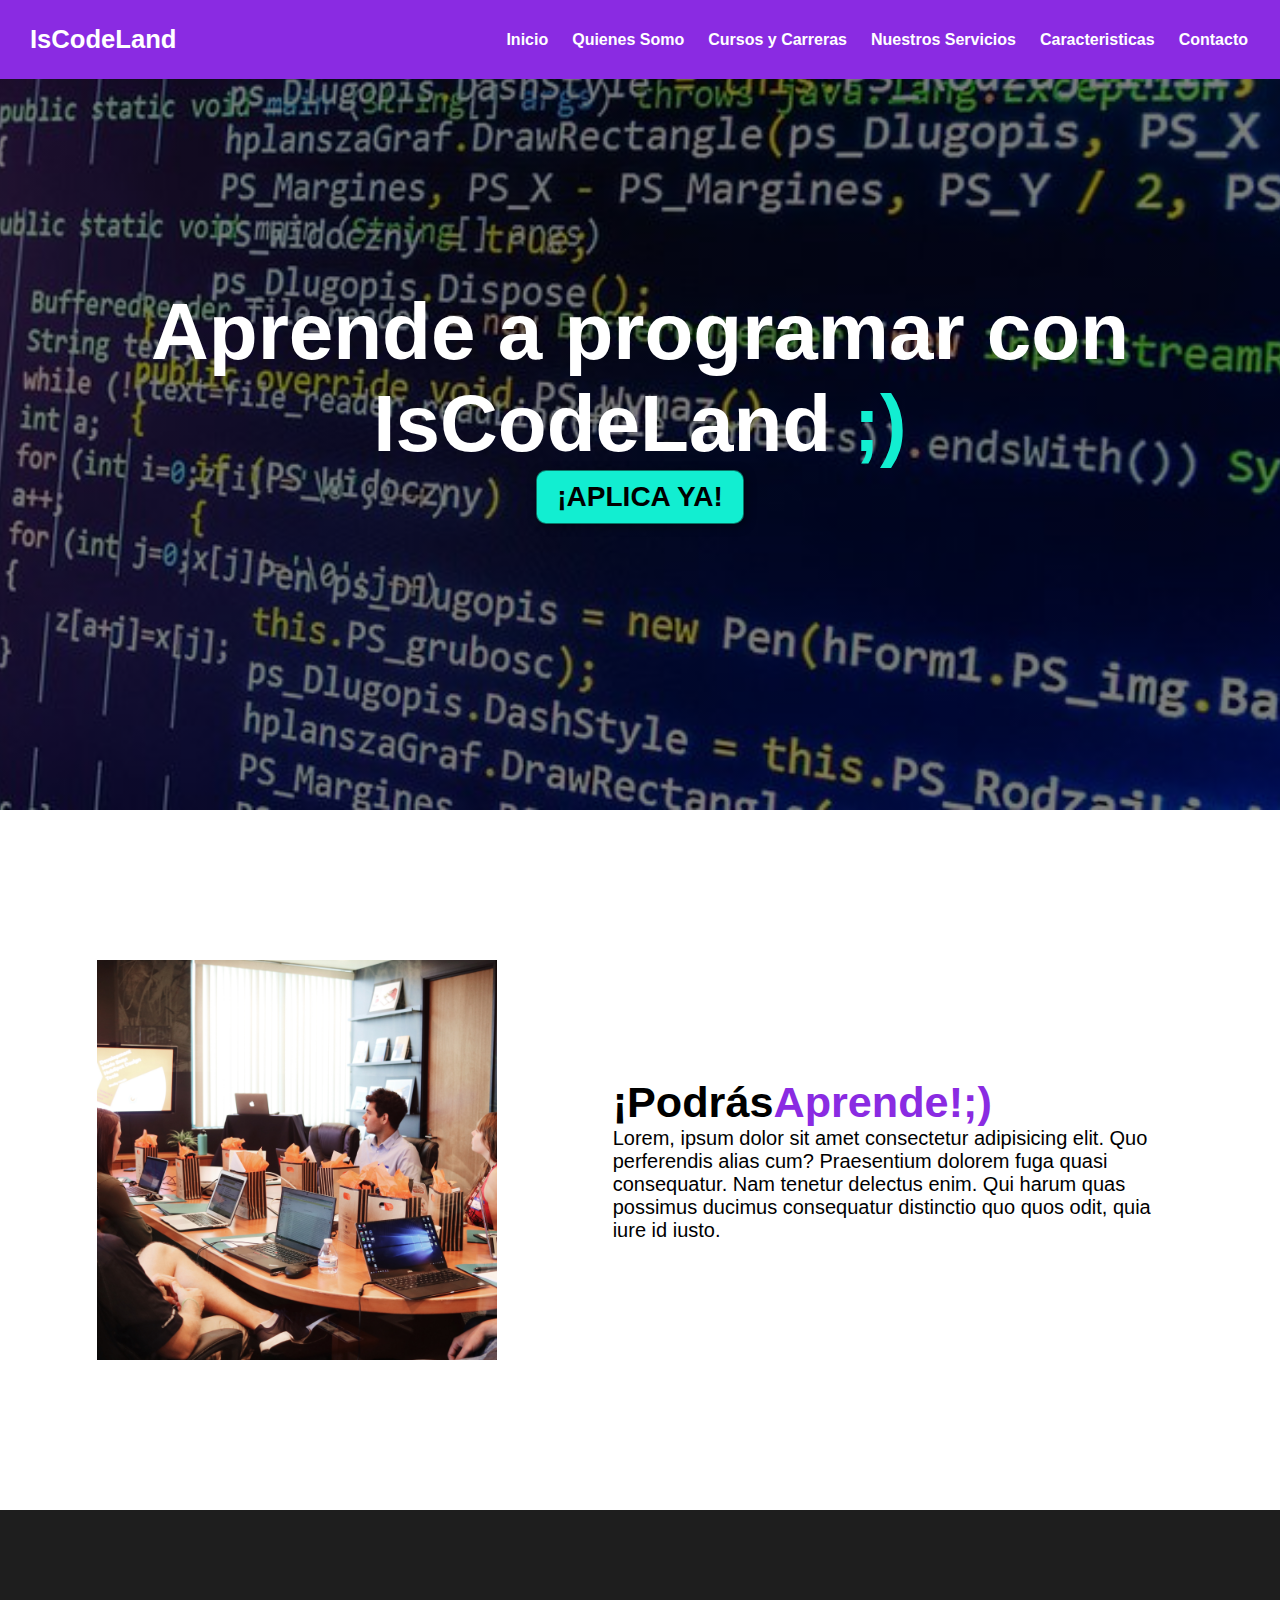
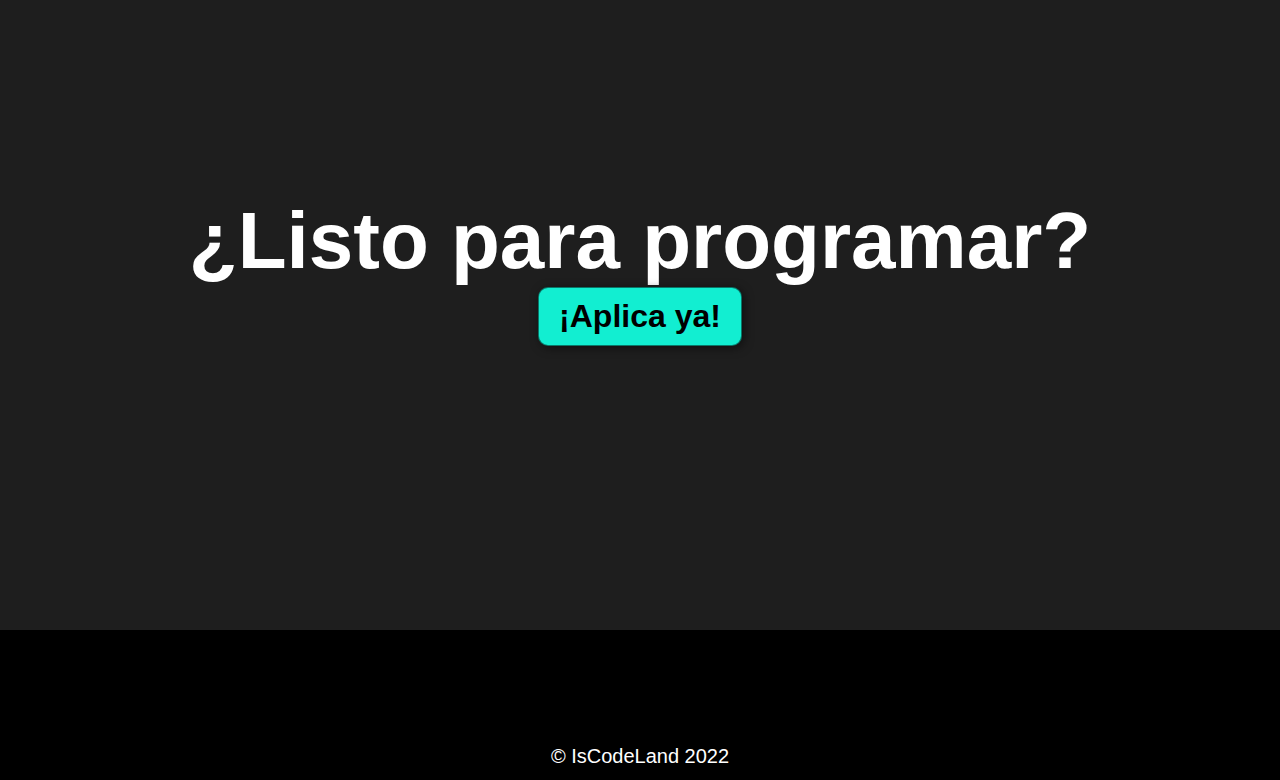
<file: index.html>
<!DOCTYPE html>
<html lang="en">
<head>
    <meta charset="UTF-8">
    <meta http-equiv="X-UA-Compatible" content="IE=edge">
    <meta name="viewport" content="width=device-width, initial-scale=1.0">
    <title>IsCode</title>
    <link rel="stylesheet" href="styles.css">
</head>
<body>
    <header>
        <div class="container">
            <p class="logo">IsCodeLand</p>
            <nav>
                <a href="./index.html">Inicio</a>
                <a href="./quienes-somos.html">Quienes Somo</a>
                <a href="./cursosycarreras.html">Cursos y Carreras</a>
                <a href="./servicios.html">Nuestros Servicios</a>
                <a href="./caracteristicas.html">Caracteristicas</a>
                <a href="./contacto.html">Contacto</a>
            </nav>
        </div>
    </header>
    <section id="hero">
        <h1>Aprende a programar con <br> IsCodeLand <span class="color-feliz">;)</span></h1>
        <form action="https://www.google.com.mx/"> 
        <button>¡APLICA YA!</button>
        </form>
    </section>

    <section id="somos-iscodeland">
        <div class="container">
            <div class="img-container"></div>
                <div class="texto">

                    <h2>¡Podrás<span class="color-acento">Aprende!;)</span></h2>
                    <p>Lorem, ipsum dolor sit amet consectetur adipisicing elit. Quo perferendis alias cum? Praesentium dolorem fuga quasi consequatur. Nam tenetur delectus enim. Qui harum quas possimus ducimus consequatur distinctio quo quos odit, quia iure id iusto.</p>
                </div>              
            </div>       
    </section>

    <section id="aplica-ya">
        <h2>¿Listo para programar?</h2>
        <button>¡Aplica ya!</button>

    </section>

    <footer>
        <div class="container">
            <p>&COPY; IsCodeLand 2022</p>
        </div>
    </footer>
</body>
</html>

<!-- inicio trayectoria biografia
curiosidades
servicios
contacto -->
</file>
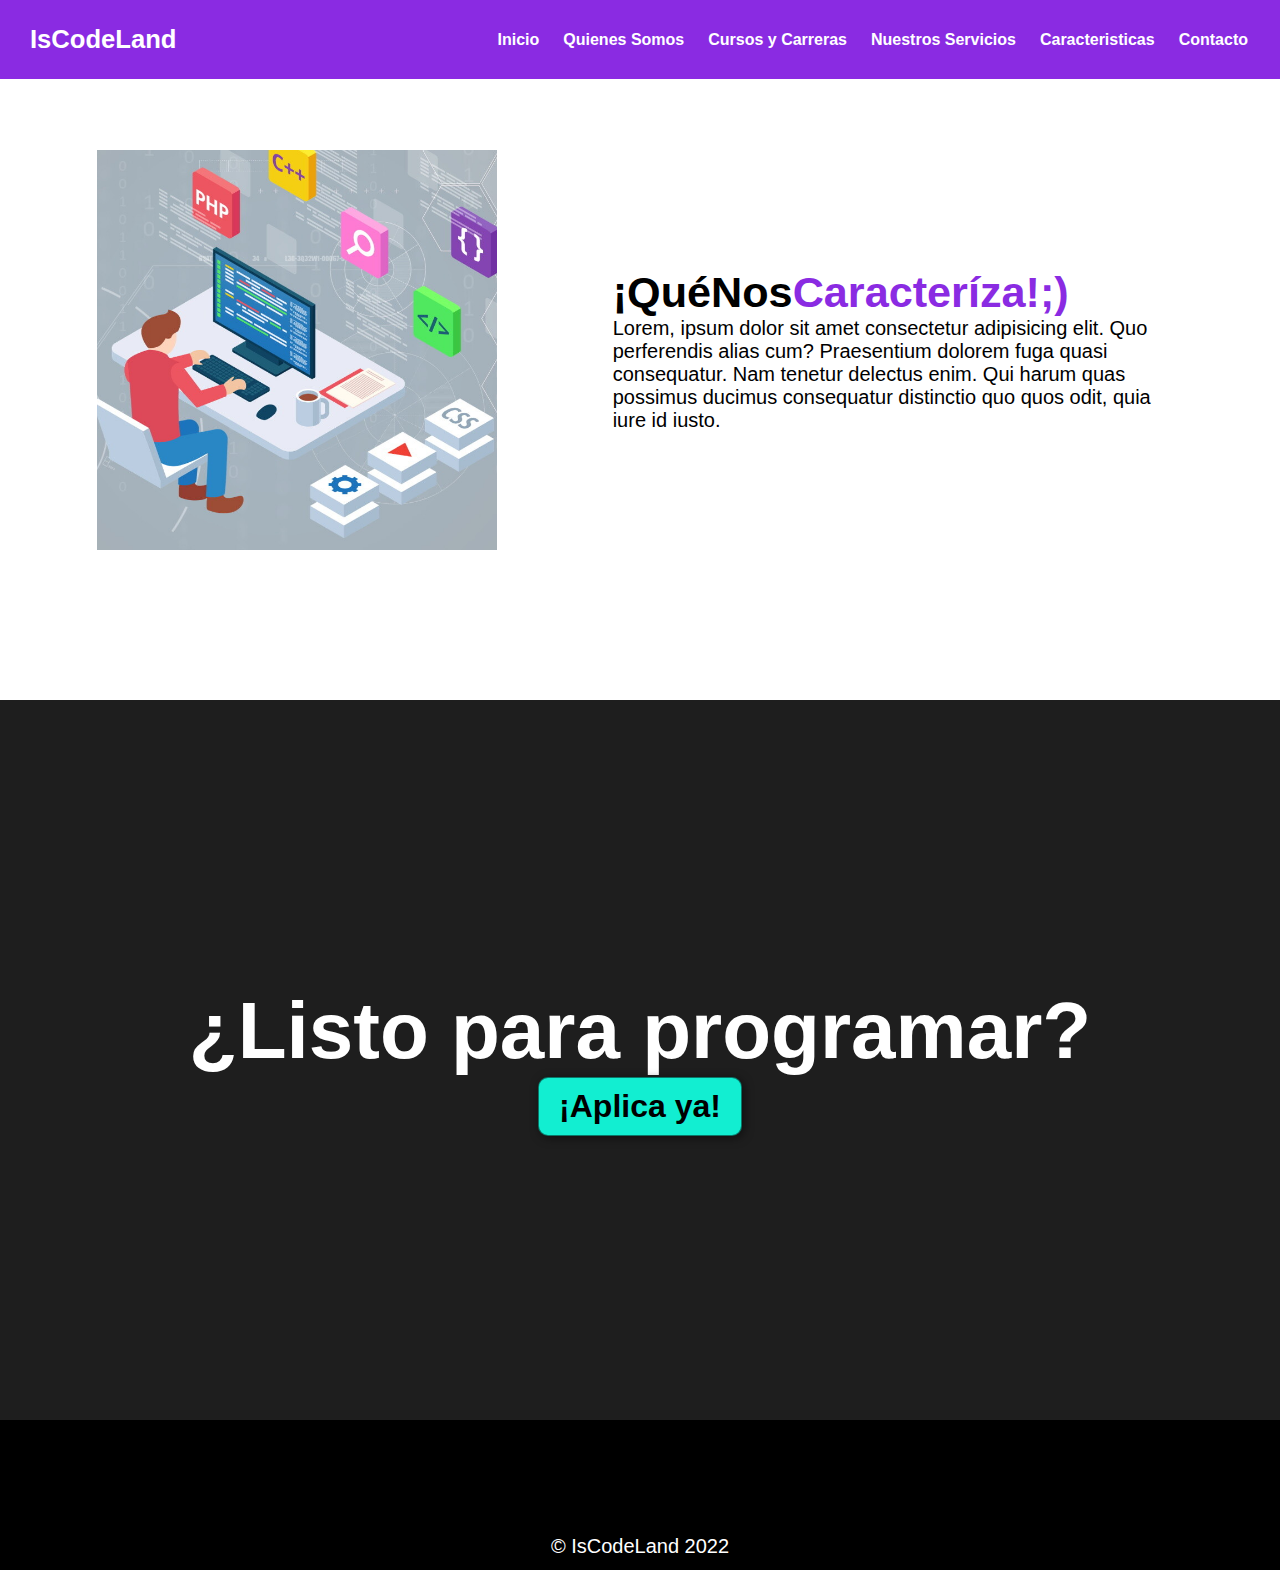
<file: caracteristicas.html>
<!DOCTYPE html>
<html lang="en">
<head>
    <meta charset="UTF-8">
    <meta http-equiv="X-UA-Compatible" content="IE=edge">
    <meta name="viewport" content="width=device-width, initial-scale=1.0">
    <title>IsCode</title>
    <link rel="stylesheet" href="styles.css">
</head>
<body>
    <header>
        <div class="container">
            <p class="logo">IsCodeLand</p>
            <nav>
                <a href="./index.html">Inicio</a>
                <a href="./quienessomos.html">Quienes Somos</a>
                <a href="./cursosycarreras.html">Cursos y Carreras</a>
                <a href="./servicios.html">Nuestros Servicios</a>
                <a href="./caracteristicas.html">Caracteristicas</a>
                <a href="./contacto.html">Contacto</a>
            </nav>
        </div>
    </header>

    <section id="caracteristicas1">
        <div class="container">
            <div class="img-container"></div>
                <div class="texto">

                    <h2>¡QuéNos<span class="color-acento">Caracteríza!;)</span></h2>
                    <p>Lorem, ipsum dolor sit amet consectetur adipisicing elit. Quo perferendis alias cum? Praesentium dolorem fuga quasi consequatur. Nam tenetur delectus enim. Qui harum quas possimus ducimus consequatur distinctio quo quos odit, quia iure id iusto.</p>
                </div>              
            </div>       
    </section>

    
    <section id="aplica-ya">
        <h2>¿Listo para programar?</h2>
        <button>¡Aplica ya!</button>

    </section>

    <footer>
        <div class="container">
            <p>&COPY; IsCodeLand 2022</p>
        </div>
    </footer>
</body>
</html>

<!-- inicio trayectoria biografia
curiosidades
servicios
contacto -->
</file>
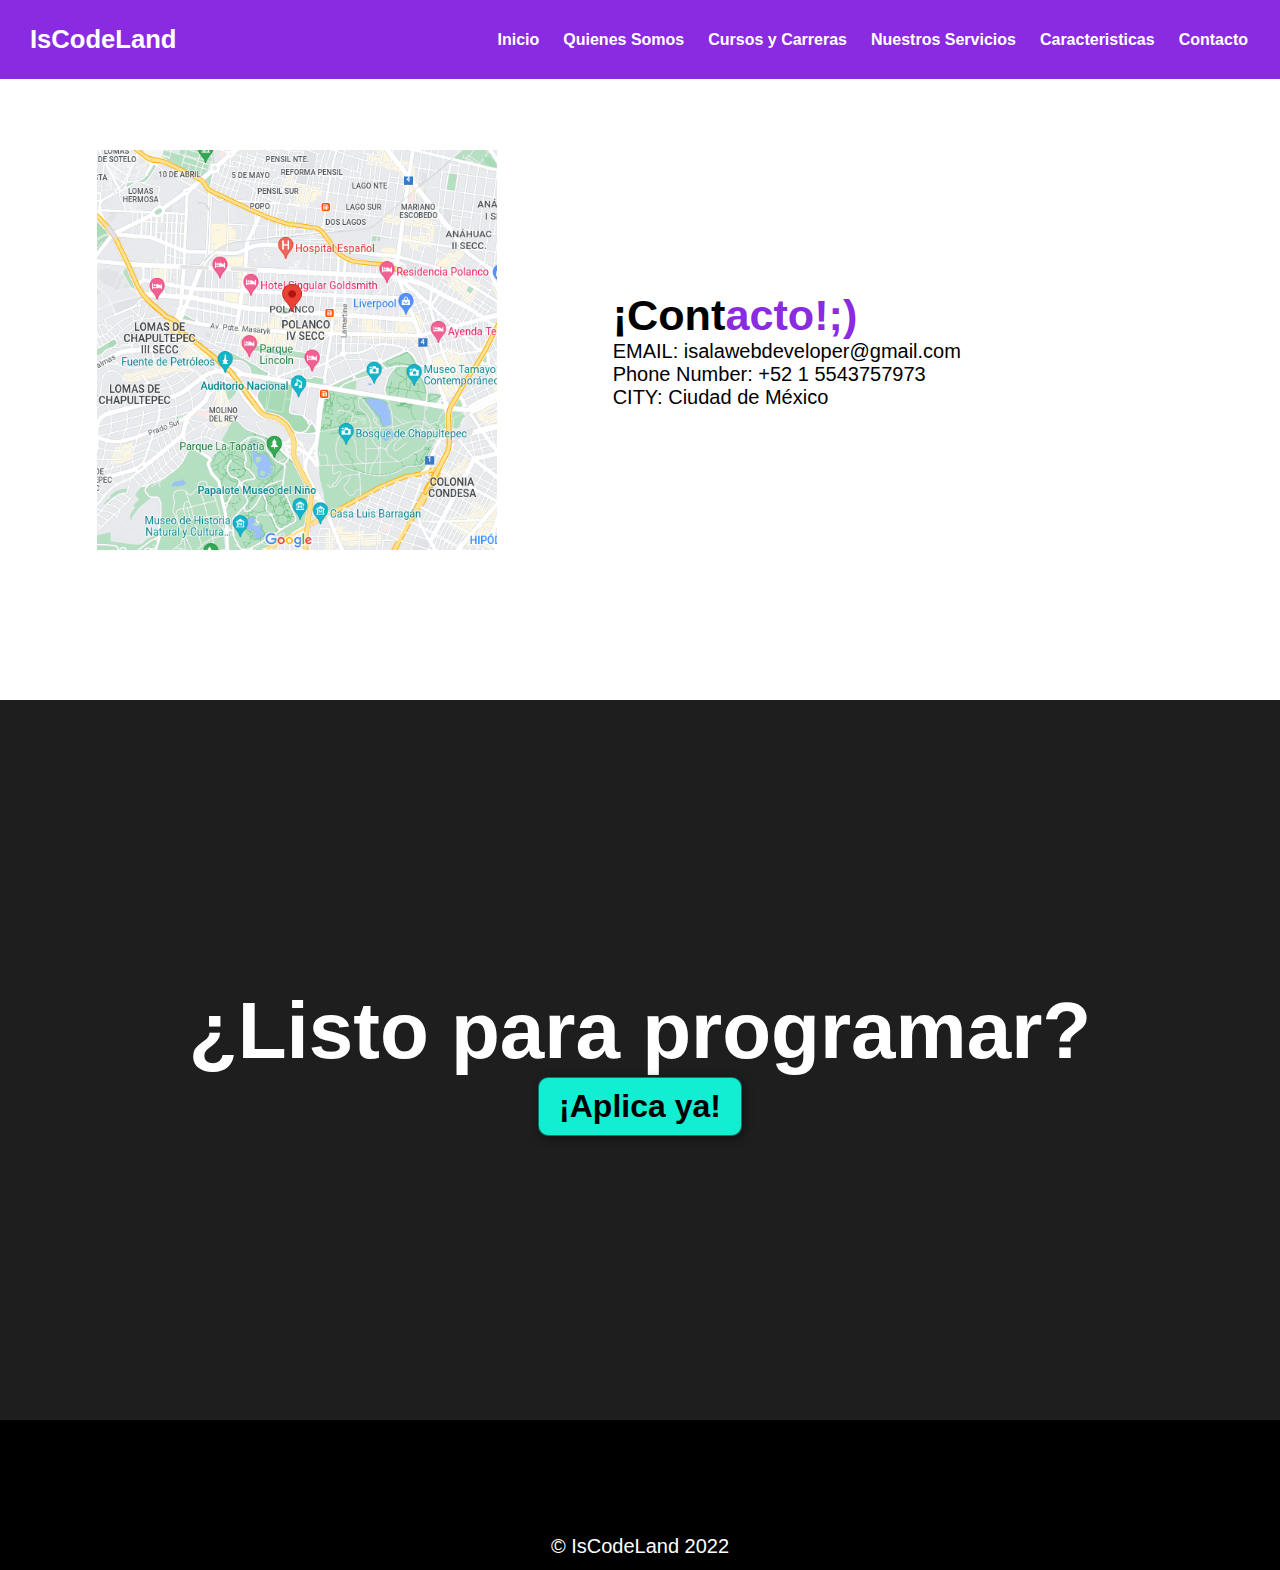
<file: contacto.html>
<!DOCTYPE html>
<html lang="en">
<head>
    <meta charset="UTF-8">
    <meta http-equiv="X-UA-Compatible" content="IE=edge">
    <meta name="viewport" content="width=device-width, initial-scale=1.0">
    <title>IsCode</title>
    <link rel="stylesheet" href="styles.css">
</head>
<body>
    <header>
        <div class="container">
            <p class="logo">IsCodeLand</p>
            <nav>
                <a href="./index.html">Inicio</a>
                <a href="./quienessomos.html">Quienes Somos</a>
                <a href="./cursosycarreras.html">Cursos y Carreras</a>
                <a href="./servicios.html">Nuestros Servicios</a>
                <a href="./caracteristicas.html">Caracteristicas</a>
                <a href="./contacto.html">Contacto</a>
            </nav>
        </div>
    </header>
   
    <section id="contacto1">
        <div class="container">
            <div class="img-container"></div>
                <div class="texto">

                    <h2>¡Cont<span class="color-acento">acto!;)</span></h2>
                    <p>EMAIL: isalawebdeveloper@gmail.com <br>Phone Number: +52 1 5543757973 <br>CITY: Ciudad de México
                    </p>
                </div>              
            </div>       
    </section>

    <section id="aplica-ya">
        <h2>¿Listo para programar?</h2>
        <button>¡Aplica ya!</button>

    </section>

    <footer>
        <div class="container">
            <p>&COPY; IsCodeLand 2022</p>
        </div>
    </footer>
</body>
</html>

<!-- inicio trayectoria biografia
curiosidades
servicios
contacto -->
</file>
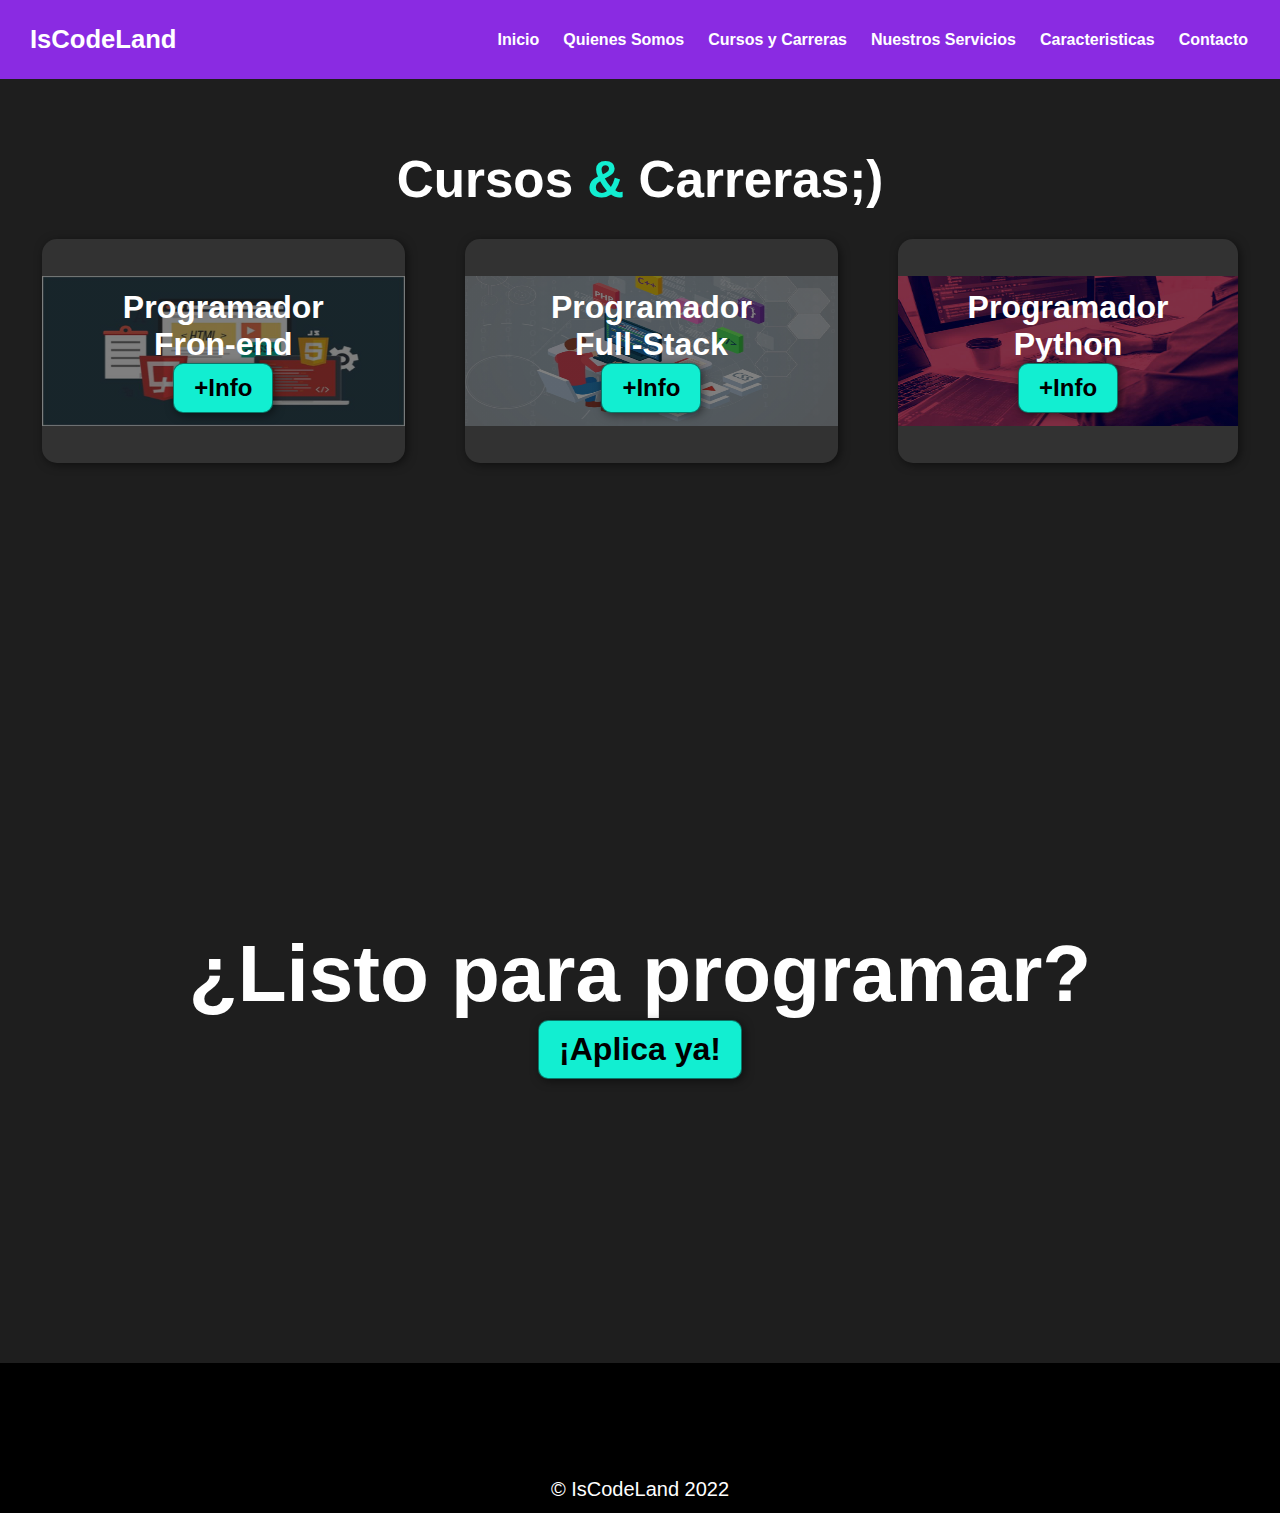
<file: cursosycarreras.html>
<!DOCTYPE html>
<html lang="en">
<head>
    <meta charset="UTF-8">
    <meta http-equiv="X-UA-Compatible" content="IE=edge">
    <meta name="viewport" content="width=device-width, initial-scale=1.0">
    <title>IsCode</title>
    <link rel="stylesheet" href="styles.css">
</head>
<body>
    <header>
        <div class="container">
            <p class="logo">IsCodeLand</p>
            <nav>
                <a href="./index.html">Inicio</a>
                <a href="./quienessomos.html">Quienes Somos</a>
                <a href="./cursosycarreras.html">Cursos y Carreras</a>
                <a href="./servicios.html">Nuestros Servicios</a>
                <a href="./caracteristicas.html">Caracteristicas</a>
                <a href="./contacto.html">Contacto</a>
            </nav>
        </div>
    </header>
    

    <section id="nuestros-servicios">
        <div class="container">
            <h2>Cursos <span class="color-feliz">&</span> Carreras;)</h2>
            <div class="programas">
                
                <div class="carta">
                    <h3>Programador Fron-end</h3>
                    <p> Lorem ipsum dolor, sit amet consectetur adipisicing elit. Est temporibus laboriosam quae. Ab, laboriosam. Accu.</p>
                    <button>+Info</button>
                </div>

                <div class="carta">
                    <h3>Programador Full-Stack</h3>
                    <p> Lorem ipsum dolor, sit amet consectetur adipisicing elit. Est temporibus laboriosam quae. Ab, laboriosam. Accusantium cumque hic enim in ad libero exercitationem magnam asperiores fugit, aut sequi autem voluptatum nulla, ab molestias explicabo. Sint, reprehenderit.</p>
                    <button>+Info</button>
                </div>

                <div class="carta">
                    <h3>Programador Python</h3>
                    <p> Lorem ipsum dolor, sit amet consectetur adipisicing elit. Est temporibus laboriosam quae. Ab, laboriosam. Accusantium cumque hic enim in ad libero exercitationem magnam asperiores fugit, aut sequi autem voluptatum nulla, ab molestias explicabo. Sint, reprehenderit.</p>
                    <button>+Info</button>
                </div>
            </div>

        
        </div>  
    </section>

    <section id="aplica-ya">
        <h2>¿Listo para programar?</h2>
        <button>¡Aplica ya!</button>

    </section>

    <footer>
        <div class="container">
            <p>&COPY; IsCodeLand 2022</p>
        </div>
    </footer>
</body>
</html>

<!-- inicio trayectoria biografia
curiosidades
servicios
contacto -->
</file>
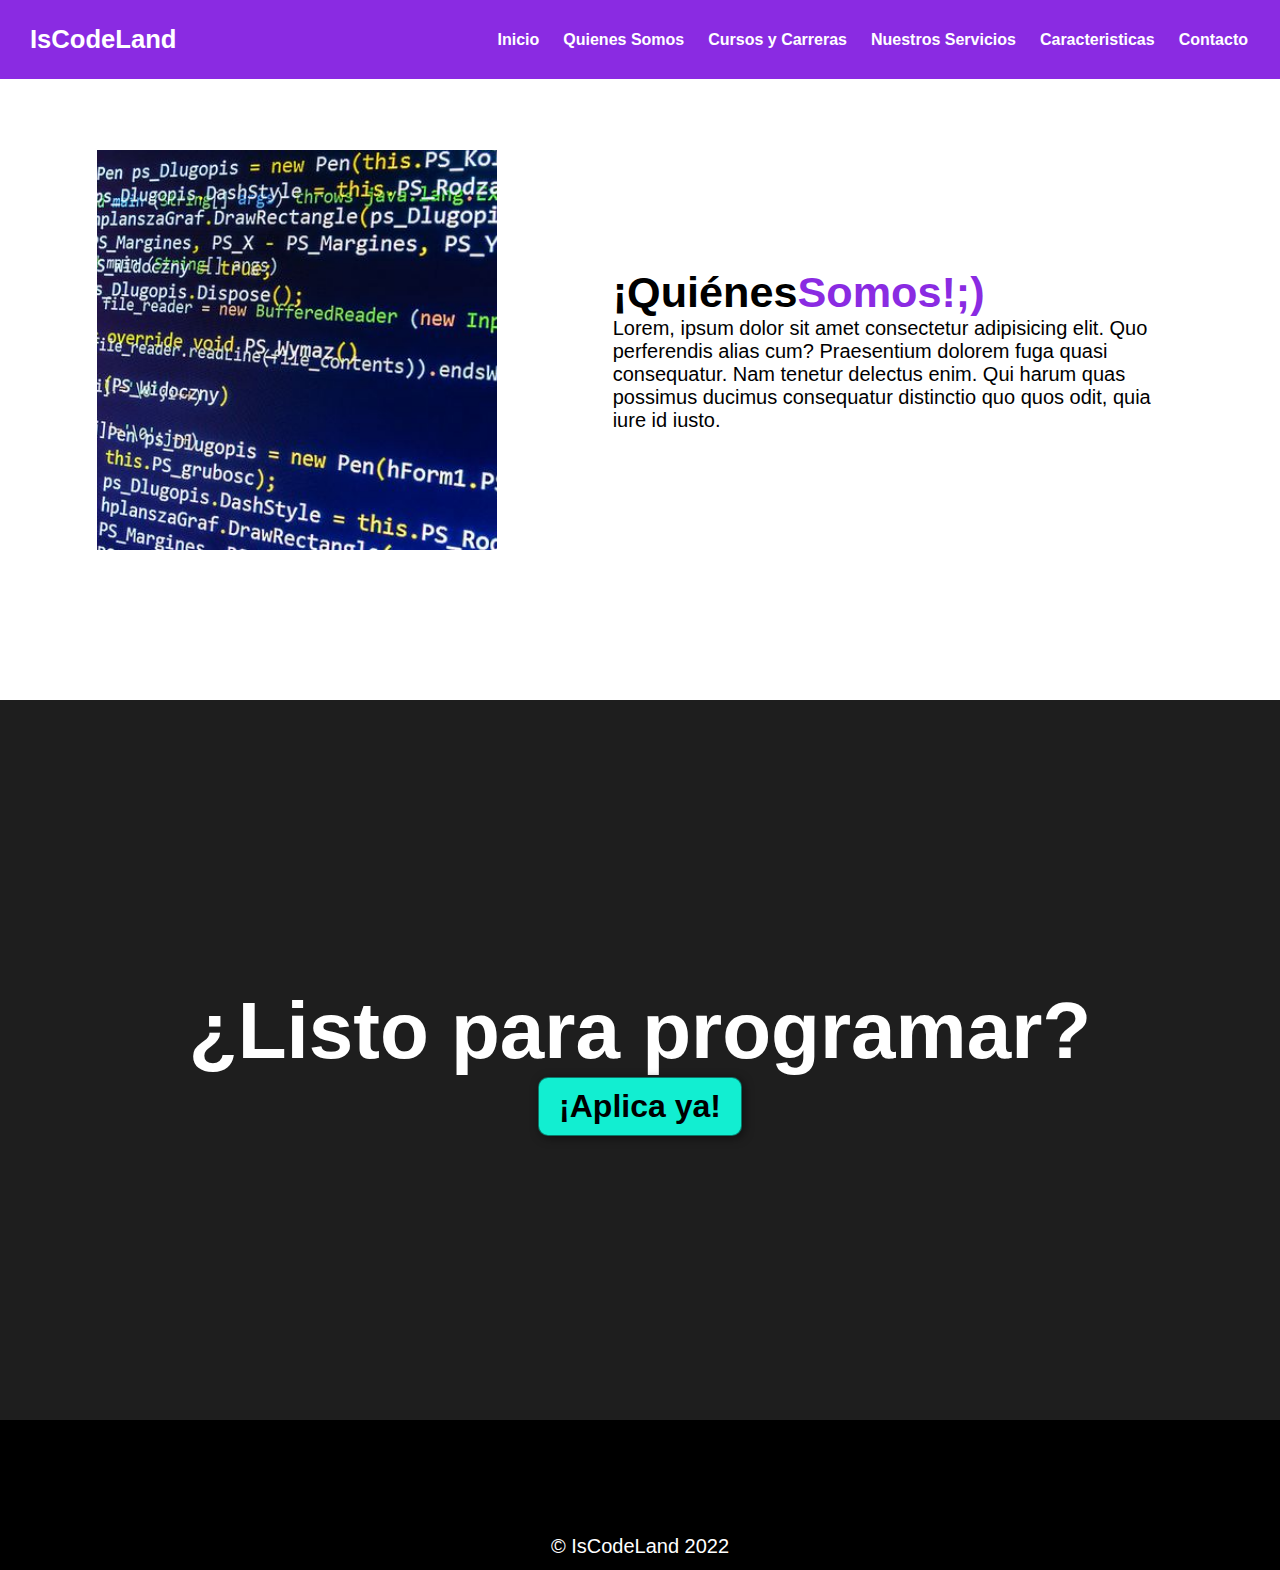
<file: quienes-somos.html>
<!DOCTYPE html>
<html lang="en">
<head>
    <meta charset="UTF-8">
    <meta http-equiv="X-UA-Compatible" content="IE=edge">
    <meta name="viewport" content="width=device-width, initial-scale=1.0">
    <title>IsCode</title>
    <link rel="stylesheet" href="styles.css">
</head>
<body>
    <header>
        <div class="container">
            <p class="logo">IsCodeLand</p>
            <nav>
                <a href="./index.html">Inicio</a>
                <a href="./quienes-somos.html">Quienes Somos</a>
                <a href="./cursosycarreras.html">Cursos y Carreras</a>
                <a href="./servicios.html">Nuestros Servicios</a>
                <a href="./caracteristicas.html">Caracteristicas</a>
                <a href="./contacto.html">Contacto</a>
            </nav>
        </div>
    </header>

    <section id="quienes-somos">
        <div class="container">
            <div class="img-container"></div>
                <div class="texto">

                    <h2>¡Quiénes<span class="color-acento">Somos!;)</span></h2>
                    <p>Lorem, ipsum dolor sit amet consectetur adipisicing elit. Quo perferendis alias cum? Praesentium dolorem fuga quasi consequatur. Nam tenetur delectus enim. Qui harum quas possimus ducimus consequatur distinctio quo quos odit, quia iure id iusto.</p>
                </div>              
            </div>       
    </section>

    <section id="aplica-ya">
        <h2>¿Listo para programar?</h2>
        <button>¡Aplica ya!</button>

    </section>

    <footer>
        <div class="container">
            <p>&COPY; IsCodeLand 2022</p>
        </div>
    </footer>
</body>
</html>

<!-- inicio trayectoria biografia
curiosidades
servicios
contacto -->
</file>
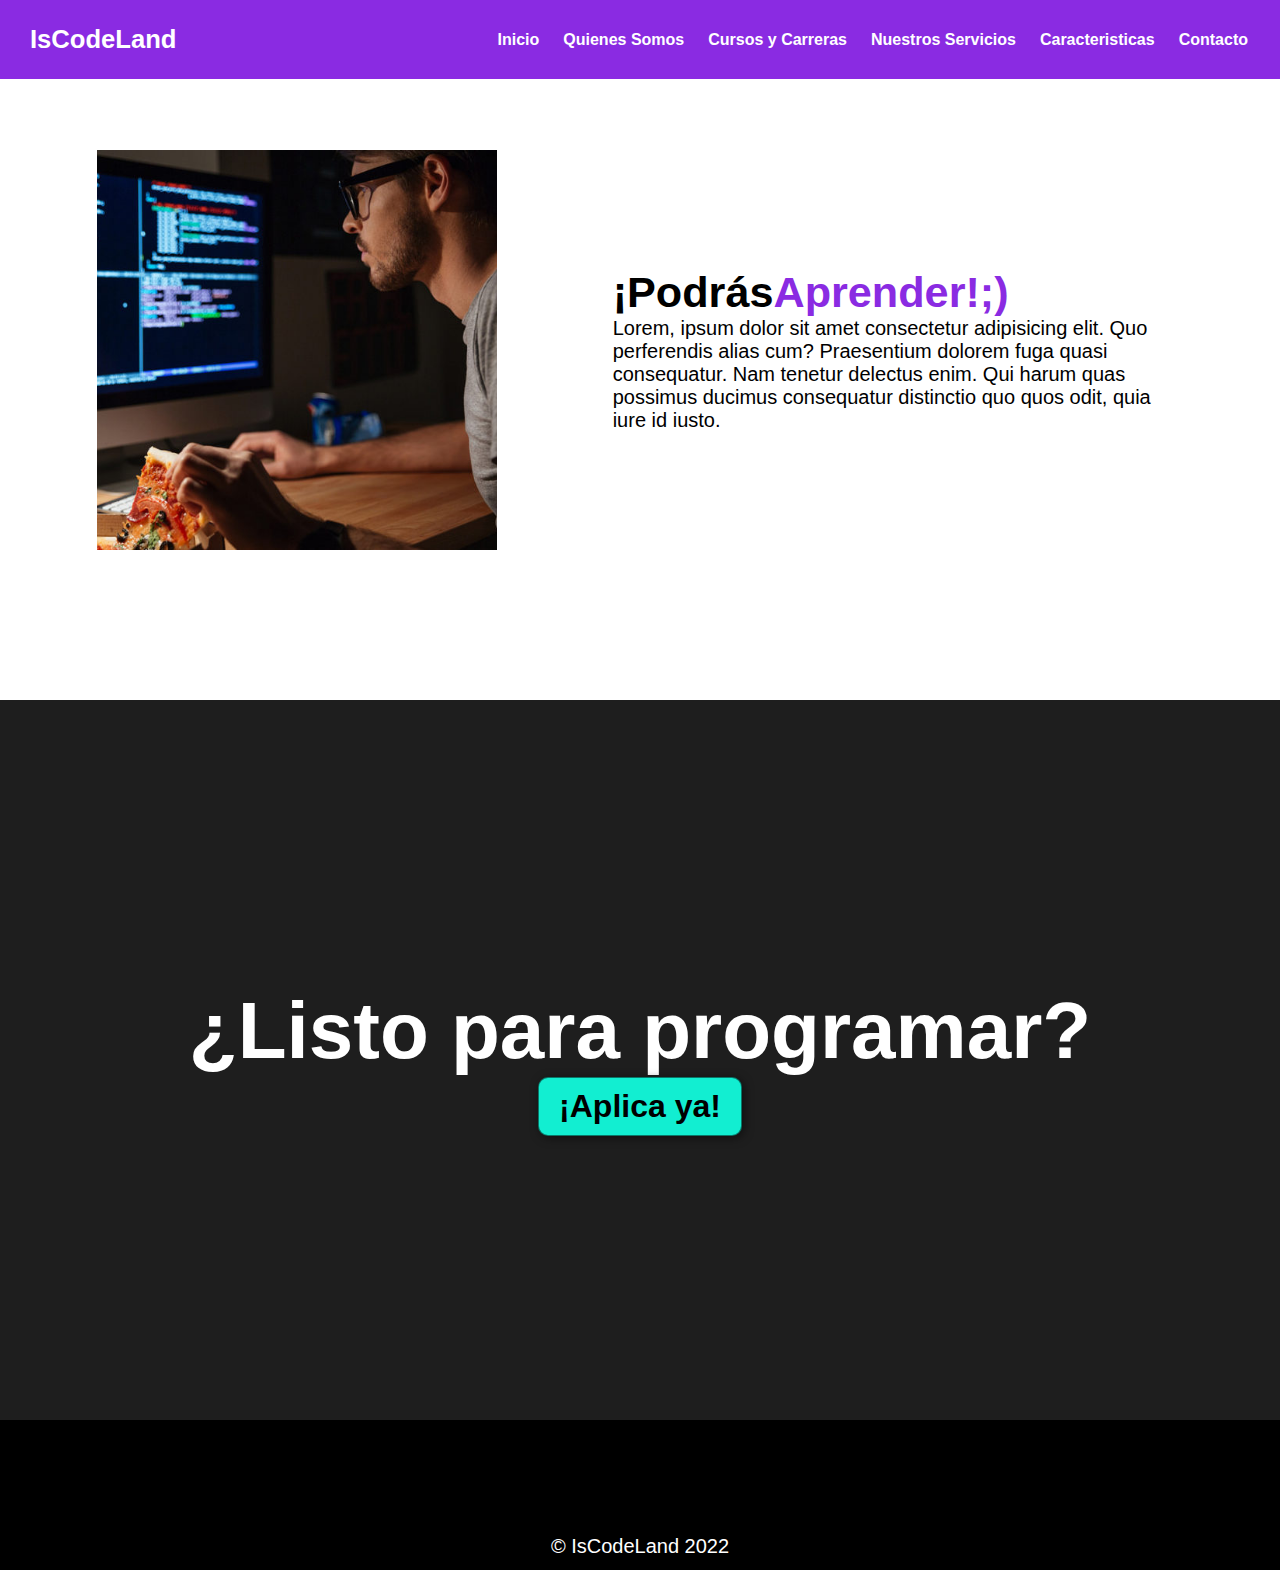
<file: servicios.html>
<!DOCTYPE html>
<html lang="en">
<head>
    <meta charset="UTF-8">
    <meta http-equiv="X-UA-Compatible" content="IE=edge">
    <meta name="viewport" content="width=device-width, initial-scale=1.0">
    <title>IsCode</title>
    <link rel="stylesheet" href="styles.css">
</head>
<body>
    <header>
        <div class="container">
            <p class="logo">IsCodeLand</p>
            <nav>
                <a href="./index.html">Inicio</a>
                <a href="./quienes-somos.html">Quienes Somos</a>
                <a href="./cursosycarreras.html">Cursos y Carreras</a>
                <a href="./servicios.html">Nuestros Servicios</a>
                <a href="./caracteristicas.html">Caracteristicas</a>
                <a href="./contacto.html">Contacto</a>
            </nav>
        </div>
    </header>

    <section id="nuestros">
        <div class="container">
            <div class="img-container"></div>
                <div class="texto">

                    <h2>¡Podrás<span class="color-acento">Aprender!;)</span></h2>
                    <p>Lorem, ipsum dolor sit amet consectetur adipisicing elit. Quo perferendis alias cum? Praesentium dolorem fuga quasi consequatur. Nam tenetur delectus enim. Qui harum quas possimus ducimus consequatur distinctio quo quos odit, quia iure id iusto.</p>
                </div>              
            </div>       
    </section>

    <section id="aplica-ya">
        <h2>¿Listo para programar?</h2>
        <button>¡Aplica ya!</button>

    </section>

    <footer>
        <div class="container">
            <p>&COPY; IsCodeLand 2022</p>
        </div>
    </footer>
</body>
</html>

<!-- inicio trayectoria biografia
curiosidades
servicios
contacto -->
</file>
<file: styles.css>
*{
    box-sizing: border-box;
    margin: 0;
}

html{
    scroll-behavior: smooth;
}

body{
    font-family: 'Franklin Gothic Medium', 'Arial Narrow', Arial, sans-serif;
    margin: 0;

}

h1{font-size: 3.5em;}
h2{font-size: 2.7em;}
h3{font-size: 2em;}
p{font-size: 1.25em;}
ul{list-style: none;}
li{font-size:1.25em;}

button{
    font-size: 1.5em;
    font-weight: bold;
    padding: 10px 20px;
    border-radius: 10px;
    border: 1px solid rgba(0, 0, 0, 0.5);
    box-shadow: 2px 2px 10px rgba(0, 0, 0, 0.5);
    color: black;
    background-color: rgb(18, 238, 209);
}

button:hover{
    background-color:rgb(7, 172, 150) ;
}

.container{
    max-width: 1400px;
    margin:auto;   
}

.color-acento{ color:blueviolet}

.color-feliz{color:rgb(18, 238, 209)}

header{
    background-color: blueviolet;
}

header .logo{
    margin: 0;
    padding: 25px 30px;
    font-weight: bold;
    color: white; 
    font-size: 1.6em;
}

header .container{
    display: flex;
    flex-direction: column;
    align-items: center;
}

header nav{
    display: flex;
    flex-direction:column;
    text-align: center;
    padding-bottom: 25px;
}

header a{
    padding: 5px 12px;
    text-decoration: none;
    font-weight: bold;
    color:white;
}

header a:hover{
    color: rgb(18, 238, 209);;
}

#hero{
    display: flex;
    align-items: center;
    justify-content: center;
    text-align: center;
    flex-direction: column;
    height: 90vh;
    color: white;
    background-image: linear-gradient(
        0deg,
        rgba(0,0,0,0.5),
        rgba(0,0,0,0.5)
    ) 
    ,url("assets/hero.jpg");
    background-repeat: no-repeat;
    background-size: cover;
    background-position: center center;
}

#hero h1{
    color: white;
}

#hero button{
    font-size: 1.75em;
} 

#somos-iscodeland .container{
    text-align: center;
    padding: 150px 12px;
    
}

#quienes-somos .container{
    text-align: center;
    padding: 150px 12px;
}

#nuestros .container{
    text-align: center;
    padding: 150px 12px;
}

#caracteristicas1 .container{
    text-align: center;
    padding: 150px 12px;
}

#contacto1 .container{
    text-align: center;
    padding: 150px 12px;
    
}

#nuestros-servicios{
    background-color:rgb(30,30,30) ;
    color: white;
    text-align: center;
}


#nuestros-servicios .container{
    padding: 150px 12px; 
}

#nuestros-servicios h2{
    margin-top: 0;
    font-size: 3.2em;
}

#nuestros-servicios p{
    display: none;

}

#nuestros-servicios .carta{
    background-position: center center;
    background-size: cover;
    padding: 50px 0px  ;
    margin: 30px;
    border-radius: 15px;
    
}

.carta:first-child{
    background-image: linear-gradient(
        0deg,
        rgba(0,0,0,0.5),
        rgba(0,0,0,0.5)
    ) 
    ,url("assets/front-end.jpg");
    
}

.carta:nth-child(2){
    background-image: linear-gradient(
        0deg,
        rgba(0,0,0,0.5),
        rgba(0,0,0,0.5)
    ) 
    ,url("assets/fullstack.jpg");
    
}

.carta:nth-child(3){
    background-image: linear-gradient(
        0deg,
        rgba(0,0,0,0.5),
        rgba(0,0,0,0.5)
    ) 
    ,url("assets/python.jpg");
    
}


#caracteristicas .container{
    text-align: center;
    padding: 250px 12px;
}

#caracteristicas li{
    margin: 16px 0px;
    font-weight: bold;

}

#aplica-ya{
    display: flex;
    flex-direction: column;
    justify-content: center;
    align-items: center;
    text-align: center;
    background-color: rgb(30,30,30);
    color: white;
    height: 80vh;
}


#aplica-ya h2{
    font-size: 9vw;
}


#aplica-ya button{
    font-size: 5vw;

}

footer{
    background-color:black;
}


footer p{
    margin: 0;
    padding: 12px;
    color: white;
}


footer .container{
    height:150px ;
    display: flex;
    justify-content: center;
    align-items: flex-end;
}


@media (min-width: 720px){
    header{
        position: fixed;
        width: 100%
    }


    header .container{
        flex-direction: row;
        justify-content: space-between;
        
    }

    header nav{
        flex-direction: row;
        padding-bottom: 0;
        padding-right: 20px;
    }


    #hero h1{
        font-size: 5em;

    }



    #somos-iscodeland .container{
        display: flex;
        justify-content: space-evenly;
    }

    #somos-iscodeland .texto{
        width: 50%;
        max-width: 600px;
        text-align: initial;
        padding-left: 30px;
        display:flex;
        flex-direction: column;
        justify-content: center;
    }


    #somos-iscodeland h2{
        margin-top: 0px;
    }

    #somos-iscodeland .img-container{
        background-image: url("assets/reunion.jpg");
        background-size: cover;
        background-position: center center;
        height: 400px;
        width: 400px;
    }

/* -------------------------------------------------------------------------------------*/
#quienes-somos .container{
    display: flex;
    justify-content: space-evenly;
}

#quienes-somos .texto{
    width: 50%;
    max-width: 600px;
    text-align: initial;
    padding-left: 30px;
    display:flex;
    flex-direction: column;
    justify-content: center;
}


#quienes-somos h2{
    margin-top: 0px;
}

#quienes-somos .img-container{
    background-image: url("assets/hero.jpg");
    background-size: cover;
    background-position: center center;
    height: 400px;
    width: 400px;
}
/* ------------------------------------------------------------------------------------ */
#nuestros .container{
    display: flex;
    justify-content: space-evenly;
}

#nuestros .texto{
    width: 50%;
    max-width: 600px;
    text-align: initial;
    padding-left: 30px;
    display:flex;
    flex-direction: column;
    justify-content: center;
}


#nuestros h2{
    margin-top: 0px;
}

#nuestros .img-container{
    background-image: url("assets/programar.jpg");
    background-size: cover;
    background-position: center center;
    height: 400px;
    width: 400px;
}
/* ------------------------------------------------------------------------------------- */
#caracteristicas1 .container{
    display: flex;
    justify-content: space-evenly;
}

#caracteristicas1 .texto{
    width: 50%;
    max-width: 600px;
    text-align: initial;
    padding-left: 30px;
    display:flex;
    flex-direction: column;
    justify-content: center;
}


#caracteristicas1 h2{
    margin-top: 0px;
}

#caracteristicas1 .img-container{
    background-image: url("assets/fullstack.jpg");
    background-size: cover;
    background-position: center center;
    height: 400px;
    width: 400px;
}
/* -------------------------------------------------------------------------------------- */
#contacto1 .container{
    display: flex;
    justify-content: space-evenly;
}

#contacto1 .texto{
    width: 50%;
    max-width: 600px;
    text-align: initial;
    padding-left: 30px;
    display:flex;
    flex-direction: column;
    justify-content: center;
}


#contacto1 h2{
    margin-top: 0px;
}

#contacto1 .img-container{
    background-image: url("assets/polanco.png");
    background-size: cover;
    background-position: center center;
    height: 400px;
    width: 400px;
}
/* ------------------------------------------------------------------------------------- */


    #nuestros-servicios .programas{
        display: flex;
        justify-content: center;

    }

    #nuestros-servicios .p{
        display: block;
        margin-bottom: 30px;
    }

    #nuestros-servicios .h2{
        font-size: 4em;
    }

    #nuestros-servicios .h3{
        margin-top: 0;
    }



    #nuestros-servicios .carta{
        padding: 50px;
        background-size: 100% 150px;
        background-repeat: no-repeat;
        background-position: 0;
        background-color: rgb(50,50,50);
        box-shadow: 2px 2px 10px rgba(0,0,0,0.5);
    }



.carta:first-child{
    background-image: linear-gradient(
        0deg,
        rgba(0,0,0,0.5),
        rgba(0,0,0,0.5)
    ) 
    ,url("assets/front-end.jpg");
    
}

.carta:nth-child(2){
    background-image: linear-gradient(
        0deg,
        rgba(0,0,0,0.5),
        rgba(0,0,0,0.5)
    ) 
    ,url("assets/fullstack.jpg");
    
}

.carta:nth-child(3){
    background-image: linear-gradient(
        0deg,
        rgba(0,0,0,0.5),
        rgba(0,0,0,0.5)
    ) 
    ,url("assets/python.jpg");
    
}



    #caracteristicas{
        background-image: url("assets/programar.jpg");
        background-repeat: no-repeat;
        background-size: 500px 400px;
        background-position: calc(100vw - 700px) 120px;
    }

    #caracteristicas .container{
        text-align: initial;
    }


    #caracteristicas ul{
        margin-left: 100px;
    }


    #aplica-ya h2{
        font-size: 5em;
    }

    #aplica-ya button{
        font-size: 2em;
    }

    footer .container{
        justify-content:center ;

    }

@media (min-width:1100px){
    #caracteristicas{
        background-position-x: calc(100vw - 800px);
    }
}
</file>
